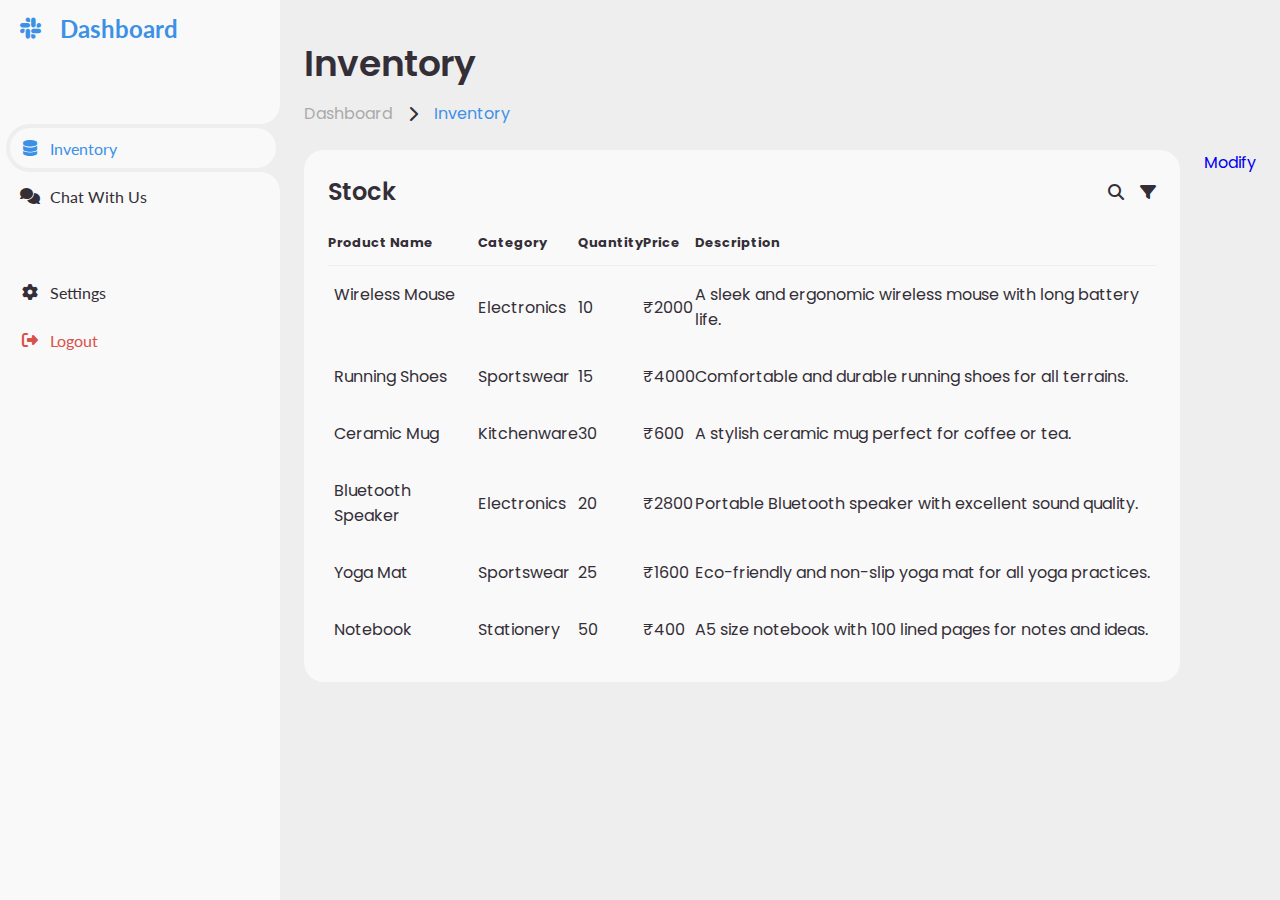
<file: index.html>
<!DOCTYPE html>
<html lang="en">
  <head>
    <meta charset="UTF-8" />
    <meta http-equiv="X-UA-Compatible" content="IE=edge" />
    <meta name="viewport" content="width=device-width, initial-scale=1.0" />
    <title>EAGL</title>

    <!--font awesome-->
    <link
      rel="stylesheet"
      href="https://cdnjs.cloudflare.com/ajax/libs/font-awesome/6.4.0/css/all.min.css"
    />

    <!--css file-->
    <link rel="stylesheet" href="style.css" />
  </head>
  <body>
    <section class="sidebar">
      <a href="#" class="logo">
        <i class="fab fa-slack"></i>
        <span class="text">Dashboard</span>
      </a>

      <ul class="side-menu top">
        <li class="active" data-content="Inventory">
          <a href="#" class="nav-link">
            <i class="fas fa-database"></i>
            <span class="text">Inventory</span>
          </a>
        </li>

        <li data-content="Chat With Us">
          <a href="#" class="nav-link">
            <i class="fas fa-comments"></i>
            <span class="text">Chat With Us</span>
          </a>
        </li>
      
  
      </ul>

      <ul class="side-menu">
        <li>
          <a href="#">
            <i class="fas fa-cog"></i>
            <span class="text">Settings</span>
          </a>
        </li>
        <li>
          <a href="#" class="logout">
            <i class="fas fa-right-from-bracket"></i>
            <span class="text">Logout</span>
          </a>
        </li>
      </ul>
    </section>

    <section class="content">
      <!-- <nav>
        <i class="fas fa-bars menu-btn"></i>
        <a href="#" class="nav-link">Categories</a>
        <form action="#">
          <div class="form-input">
            <input type="search" placeholder="search..." />
            <button class="search-btn">
              <i class="fas fa-search search-icon"></i>
            </button>
          </div>
        </form>

        <input type="checkbox" hidden id="switch-mode" />
        <label for="switch-mode" class="switch-mode"></label>

        <a href="#" class="notification">
          <i class="fas fa-bell"></i>
          <span class="num">28</span>
        </a>

        <a href="#" class="profile">
          <img src="profile.png" alt="" />
        </a>
      </nav> -->

      <main id="content" class="content">
        <div class="head-title">
          <div class="left">
            <h1>Inventory</h1>
            <ul class="breadcrumb">
              <li>
                <a href="#">Dashboard</a>
              </li>
              <i class="fas fa-chevron-right"></i>
              <li>
                <a href="#" class="active">Inventory</a>
              </li>
            </ul>
          </div>

        </div>


        <div class="table-data">
          <div class="order">
            <div class="head">
              <h3>Stock</h3>
              <i class="fas fa-search"></i>
              <i class="fas fa-filter"></i>
            </div>

            <table>
              <thead>
                <tr>
                  <th>Product Name</th>
                  <th>Category</th>
                  <th>Quantity</th>
                  <th>Price</th>
                  <th>Description</th>
                </tr>
              </thead>
              <tbody>
                <tr>
                  <td>Wireless Mouse</td>
                  <td>Electronics</td>
                  <td>10</td>
                  <td>₹2000</td>
                  <td>A sleek and ergonomic wireless mouse with long battery life.</td>
                </tr>
                <tr>
                  <td>Running Shoes</td>
                  <td>Sportswear</td>
                  <td>15</td>
                  <td>₹4000</td>
                  <td>Comfortable and durable running shoes for all terrains.</td>
                </tr>
                <tr>
                  <td>Ceramic Mug</td>
                  <td>Kitchenware</td>
                  <td>30</td>
                  <td>₹600</td>
                  <td>A stylish ceramic mug perfect for coffee or tea.</td>
                </tr>
                <tr>
                  <td>Bluetooth Speaker</td>
                  <td>Electronics</td>
                  <td>20</td>
                  <td>₹2800</td>
                  <td>Portable Bluetooth speaker with excellent sound quality.</td>
                </tr>
                <tr>
                  <td>Yoga Mat</td>
                  <td>Sportswear</td>
                  <td>25</td>
                  <td>₹1600</td>
                  <td>Eco-friendly and non-slip yoga mat for all yoga practices.</td>
                </tr>
                <tr>
                  <td>Notebook</td>
                  <td>Stationery</td>
                  <td>50</td>
                  <td>₹400</td>
                  <td>A5 size notebook with 100 lined pages for notes and ideas.</td>
                </tr>
                
                
              </tbody>
            </table>
          </div>

          <a href="add.html><button>"btn">Modify</button>
              

        </div>

        
      </main>
    </section>

    <script src="app.js"></script>
  </body>
</html>
</file>
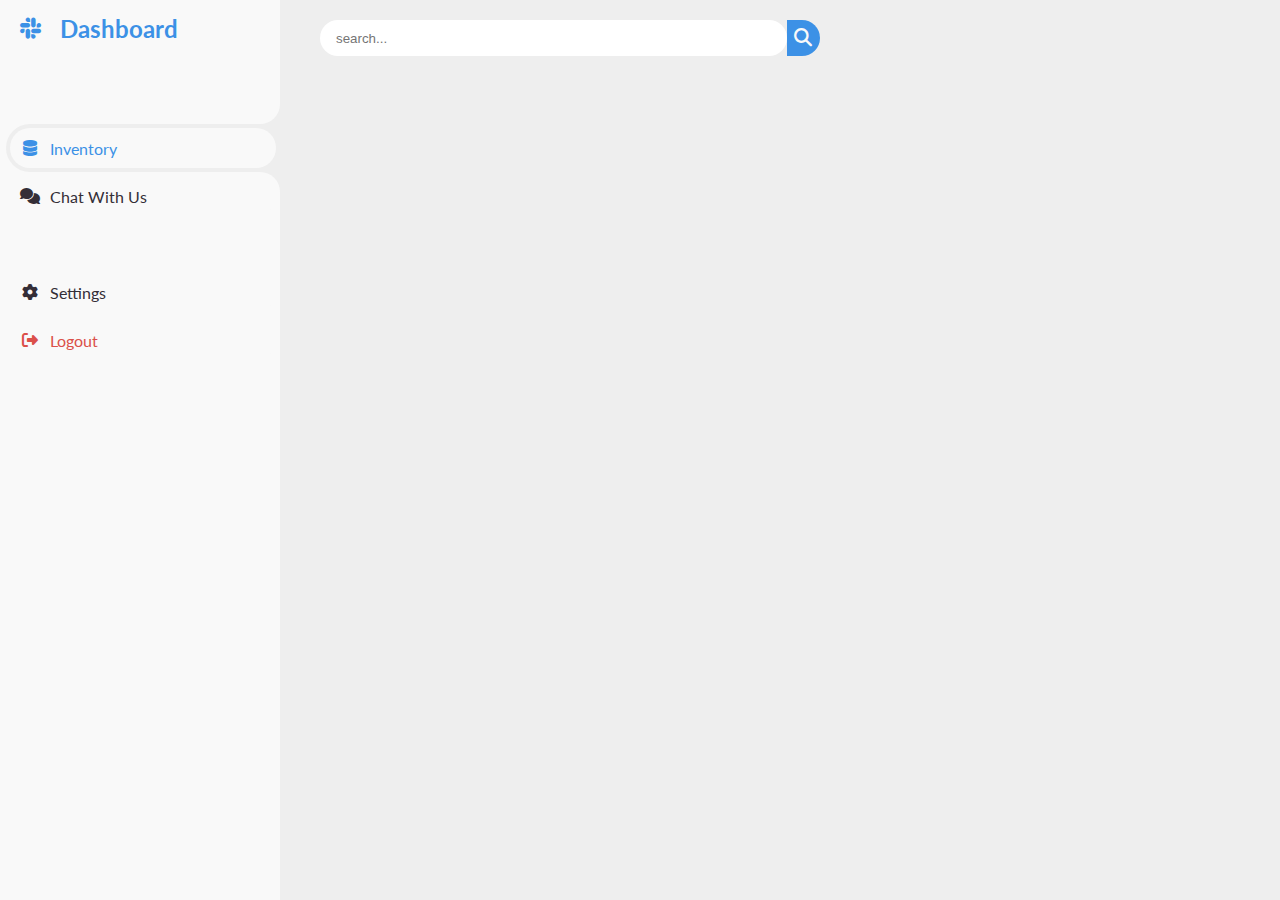
<file: add.html>
<!DOCTYPE html>
<html lang="en">
  <head>
    <meta charset="UTF-8" />
    <meta http-equiv="X-UA-Compatible" content="IE=edge" />
    <meta name="viewport" content="width=device-width, initial-scale=1.0" />
    <title>EAGL</title>

    <!--font awesome-->
    <link
      rel="stylesheet"
      href="https://cdnjs.cloudflare.com/ajax/libs/font-awesome/6.4.0/css/all.min.css"
    />

    <!--css file-->
    <link rel="stylesheet" href="style.css" />
  </head>
  <body>
    <section class="sidebar">
      <a href="#" class="logo">
        <i class="fab fa-slack"></i>
        <span class="text">Dashboard</span>
      </a>

      <ul class="side-menu top">
        <li class="active" data-content="Inventory">
          <a href="#" class="nav-link">
            <i class="fas fa-database"></i>
            <span class="text">Inventory</span>
          </a>
        </li>

        <li data-content="Chat With Us">
          <a href="#" class="nav-link">
            <i class="fas fa-comments"></i>
            <span class="text">Chat With Us</span>
          </a>
        </li>
      
  
      </ul>

      <ul class="side-menu">
        <li>
          <a href="#">
            <i class="fas fa-cog"></i>
            <span class="text">Settings</span>
          </a>
        </li>
        <li>
          <a href="#" class="logout">
            <i class="fas fa-right-from-bracket"></i>
            <span class="text">Logout</span>
          </a>
        </li>
      </ul>
    </section>

    <section class="content">
      
        <form action="#">
          <div class="form-input">
            <input type="search" placeholder="search..." />
            <button class="search-btn">
              <i class="fas fa-search search-icon"></i>
            </button>
          </div>
        </form>

        

          <button class="btn">Modify</button>
              

        </div>

        
      </main>
    </section>

    <script src="app.js"></script>
  </body>
</html>
</file>
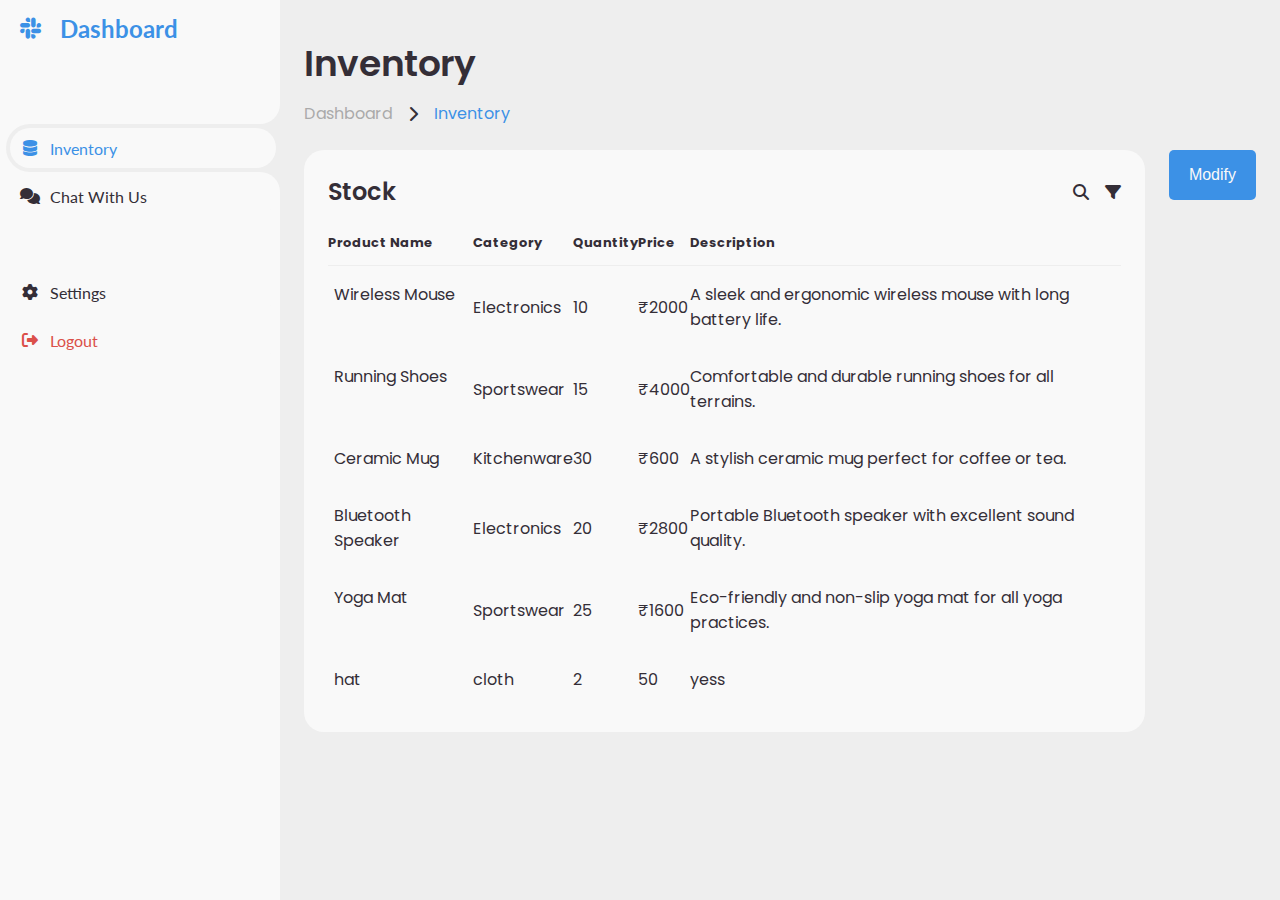
<file: page2.html>
<!DOCTYPE html>
<html lang="en">
  <head>
    <meta charset="UTF-8" />
    <meta http-equiv="X-UA-Compatible" content="IE=edge" />
    <meta name="viewport" content="width=device-width, initial-scale=1.0" />
    <title>EAGL</title>

    <!--font awesome-->
    <link
      rel="stylesheet"
      href="https://cdnjs.cloudflare.com/ajax/libs/font-awesome/6.4.0/css/all.min.css"
    />

    <!--css file-->
    <link rel="stylesheet" href="style.css" />
  </head>
  <body>
    <section class="sidebar">
      <a href="#" class="logo">
        <i class="fab fa-slack"></i>
        <span class="text">Dashboard</span>
      </a>

      <ul class="side-menu top">
        <li class="active" data-content="Inventory">
          <a href="#" class="nav-link">
            <i class="fas fa-database"></i>
            <span class="text">Inventory</span>
          </a>
        </li>

        <li data-content="Chat With Us">
          <a href="./chatWithUs.html" class="nav-link">
            <i class="fas fa-comments"></i>
            <span class="text">Chat With Us</span>
          </a>
        </li>
      
  
      </ul>

      <ul class="side-menu">
        <li>
          <a href="#">
            <i class="fas fa-cog"></i>
            <span class="text">Settings</span>
          </a>
        </li>
        <li>
          <a href="#" class="logout">
            <i class="fas fa-right-from-bracket"></i>
            <span class="text">Logout</span>
          </a>
        </li>
      </ul>
    </section>

    <section class="content">

      <main id="content" class="content">
        <div class="head-title">
          <div class="left">
            <h1>Inventory</h1>
            <ul class="breadcrumb">
              <li>
                <a href="#">Dashboard</a>
              </li>
              <i class="fas fa-chevron-right"></i>
              <li>
                <a href="#" class="active">Inventory</a>
              </li>
            </ul>
          </div>

        </div>


        <div class="table-data">
          <div class="order">
            <div class="head">
              <h3>Stock</h3>
              <i class="fas fa-search"></i>
              <i class="fas fa-filter"></i>
            </div>

            <table>
              <thead>
                <tr>
                  <th>Product Name</th>
                  <th>Category</th>
                  <th>Quantity</th>
                  <th>Price</th>
                  <th>Description</th>
                </tr>
              </thead>
              <tbody>
                <tr>
                  <td>Wireless Mouse</td>
                  <td>Electronics</td>
                  <td>10</td>
                  <td>₹2000</td>
                  <td>A sleek and ergonomic wireless mouse with long battery life.</td>
                </tr>
                <tr>
                  <td>Running Shoes</td>
                  <td>Sportswear</td>
                  <td>15</td>
                  <td>₹4000</td>
                  <td>Comfortable and durable running shoes for all terrains.</td>
                </tr>
                <tr>
                  <td>Ceramic Mug</td>
                  <td>Kitchenware</td>
                  <td>30</td>
                  <td>₹600</td>
                  <td>A stylish ceramic mug perfect for coffee or tea.</td>
                </tr>
                <tr>
                  <td>Bluetooth Speaker</td>
                  <td>Electronics</td>
                  <td>20</td>
                  <td>₹2800</td>
                  <td>Portable Bluetooth speaker with excellent sound quality.</td>
                </tr>
                <tr>
                  <td>Yoga Mat</td>
                  <td>Sportswear</td>
                  <td>25</td>
                  <td>₹1600</td>
                  <td>Eco-friendly and non-slip yoga mat for all yoga practices.</td>
                </tr>

                <tr>
                    <td>hat</td>
                    <td>cloth</td>
                    <td>2</td>
                    <td>50</td>
                    <td>yess</td>
                  </tr>
                
                
              </tbody>
            </table>
          </div>

          <a href="./add.html"><button class="btn">Modify</button></a>

        </div>
        
      </main>
    </section>

    <script src="app.js"></script>
  </body>
</html>
</file>
<file: style.css>
/* Created by Tivotal */

/* Google Fonts(Poppins & Lato) */
@import url("https://fonts.googleapis.com/css2?family=Lato:wght@400;700&family=Poppins:wght@400;500;600;700&display=swap");

* {
  margin: 0;
  padding: 0;
  box-sizing: border-box;
  list-style: none;
  text-decoration: none;
  transition: 0.3s linear;
}

:root {
  --poppins: "Poppins", sans-serif;
  --lato: "Lato", sans-serif;

  --light: #f9f9f9;
  --blue: #3c91e6;
  --light-blue: #cfe8ff;
  --grey: #eee;
  --dark-grey: #aaaaaa;
  --dark: #342e37;
  --red: #db504a;
  --yellow: #ffce26;
  --light-yellow: #fff2c6;
  --orange: #fd7238;
  --light-orange: #ffe0d3;
}

html {
  overflow-x: hidden;
}

body {
  background: var(--grey);
  overflow-x: hidden;
}

body.dark {
  --light: #0c0c1e;
  --grey: #060714;
  --dark: #fbfbfb;
}

.sidebar {
  position: fixed;
  top: 0;
  left: 0;
  background: var(--light);
  height: 100%;
  width: 280px;
  z-index: 2000;
  font-family: var(--lato);
  transition: 0.3s ease;
  overflow-x: hidden;
  scrollbar-width: none;
}

.sidebar.hide {
  width: 60px;
}

.sidebar::-webkit-scrollbar {
  display: none;
}

.sidebar .logo {
  font-size: 24px;
  font-weight: 700;
  height: 56px;
  display: flex;
  align-items: center;
  color: var(--blue);
  position: sticky;
  top: 0;
  left: 0;
  background: var(--light);
  z-index: 500;
  padding-bottom: 20px;
  box-sizing: content-box;
}

.sidebar .logo i {
  min-width: 60px;
  display: flex;
  justify-content: center;
}

.sidebar .side-menu {
  width: 100%;
  margin-top: 48px;
}

.sidebar .side-menu li {
  height: 48px;
  margin-left: 6px;
  background: transparent;
  border-radius: 48px 0 0 48px;
  padding: 4px;
}

.sidebar .side-menu li.active {
  position: relative;
  background: var(--grey);
}

.sidebar .side-menu li.active::before {
  content: "";
  position: absolute;
  height: 40px;
  width: 40px;
  border-radius: 50%;
  right: 0;
  top: -40px;
  z-index: -1;
  box-shadow: 20px 20px 0 var(--grey);
}

.sidebar .side-menu li.active::after {
  content: "";
  position: absolute;
  height: 40px;
  width: 40px;
  border-radius: 50%;
  right: 0;
  bottom: -40px;
  z-index: -1;
  box-shadow: 20px -20px 0 var(--grey);
}

.sidebar .side-menu li a {
  height: 100%;
  width: 100%;
  background: var(--light);
  display: flex;
  align-items: center;
  border-radius: 48px;
  font-size: 16px;
  color: var(--dark);
  white-space: nowrap;
  overflow-x: hidden;
}

.sidebar.hide .side-menu li a {
  width: calc(48px - (4px * 2));
  transition: 0.3s ease;
}

.sidebar .side-menu li.active a {
  color: var(--blue);
}

.sidebar .side-menu.top li a:hover {
  color: var(--blue);
}

.sidebar .side-menu li a.logout {
  color: var(--red);
}

.sidebar .side-menu li a i {
  min-width: calc(60px - ((4px + 6px) * 2));
  display: flex;
  justify-content: center;
}

.content {
  position: relative;
  width: calc(100% - 280px);
  left: 140px;
  transition: 0.3s ease;
}

.sidebar.hide ~ .content {
  width: calc(100% - 60px);
  left: 60px;
}

.content nav {
  height: 56px;
  background: var(--light);
  padding: 0 24px;
  display: flex;
  align-items: center;
  gap: 24px;
  font-family: var(--lato);
  position: sticky;
  top: 0;
  left: 0;
  z-index: 1000;
}

.content nav::before {
  content: "";
  position: absolute;
  width: 40px;
  height: 40px;
  border-radius: 50%;
  left: 0;
  bottom: -40px;
  box-shadow: -20px -20px 0 var(--light);
}

.content nav a {
  color: var(--dark);
}

.content nav .fa-bars {
  cursor: pointer;
  color: var(--dark);
}

.content nav .nav-link {
  font-size: 16px;
  transition: 0.3s ease;
}

.content nav .nav-link:hover {
  color: var(--blue);
}

.content nav form {
  max-width: 400px;
  width: 400px;
  margin-right: auto;
}

.content form .form-input {
  position: relative;
  left: 180px;
  display: flex;
  align-items: center;
  height: 36px;
  width: 500px;
  margin: 20px 0 20px 0;
}

.content form .form-input input {
  flex-grow: 1;
  padding: 0 16px;
  height: 100%;
  border: none;
  background: white;
  border-radius: 20px 20px 20px 20px;
  outline: none;
  width: 100%;
  color: var(--dark);
}

.content form .form-input button {
  width: 36px;
  height: 100%;
  display: flex;
  align-items: center;
  justify-content: center;
  background: var(--blue);
  color: var(--light);
  font-size: 18px;
  border: none;
  outline: none;
  border-radius: 0 36px 36px 0;
  cursor: pointer;
}

.content nav .switch-mode {
  display: block;
  min-width: 50px;
  height: 25px;
  border-radius: 25px;
  background: var(--grey);
  cursor: pointer;
  position: relative;
}

.content nav .switch-mode::before {
  content: "";
  position: absolute;
  top: 2px;
  left: 2px;
  bottom: 2px;
  width: calc(25px - 4px);
  background: var(--blue);
  border-radius: 50%;
  transition: 0.3s ease;
}

.content nav #switch-mode:checked + .switch-mode::before {
  left: calc(100% - (25px - 4px) - 2px);
}

.content nav .notification {
  font-size: 20px;
  position: relative;
}

.content nav .notification .num {
  position: absolute;
  top: -6px;
  right: -6px;
  width: 20px;
  height: 20px;
  border-radius: 50%;
  border: 2px solid var(--light);
  background: var(--red);
  color: var(--light);
  font-weight: 700;
  font-size: 12px;
  display: flex;
  align-items: center;
  justify-content: center;
}

.content nav .profile img {
  width: 36px;
  height: 36px;
  border-radius: 50%;
  object-fit: cover;
}

.content main {
  width: 100%;
  padding: 36px 24px;
  font-family: var(--poppins);
  max-height: calc(100vh - 56px);
  overflow-y: auto;
}

.content main .head-title {
  display: flex;
  align-items: center;
  justify-content: space-between;
  gap: 16px;
  flex-wrap: wrap;
}

.content main .head-title .left h1 {
  font-size: 36px;
  font-weight: 600;
  margin-bottom: 10px;
  color: var(--dark);
}

.content main .head-title .left .breadcrumb {
  display: flex;
  align-items: center;
  gap: 16px;
}

.content main .head-title .left .breadcrumb i {
  color: var(--dark);
}

.content main .head-title .left .breadcrumb li a {
  color: var(--dark-grey);
  pointer-events: none;
}

.content main .head-title .left .breadcrumb li a.active {
  color: var(--blue);
  pointer-events: unset;
}

.content main .head-title .download-btn {
  height: 36px;
  padding: 0 16px;
  border-radius: 36px;
  background: var(--blue);
  color: var(--light);
  display: flex;
  align-items: center;
  justify-content: center;
  gap: 10px;
  font-weight: 500;
}

.content main .box-info {
  display: grid;
  grid-template-columns: repeat(auto-fit, minmax(240px, 1fr));
  gap: 24px;
  margin-top: 36px;
}

.content main .box-info li {
  padding: 24px;
  background: var(--light);
  border-radius: 20px;
  display: flex;
  align-items: center;
  gap: 24px;
}

.content main .box-info li i {
  width: 80px;
  height: 80px;
  border-radius: 10px;
  font-size: 36px;
  display: flex;
  align-items: center;
  justify-content: center;
}

.content main .box-info li:nth-child(1) i {
  background: var(--light-orange);
  color: var(--orange);
}

.content main .box-info li:nth-child(2) i {
  background: var(--light-blue);
  color: var(--blue);
}

.content main .box-info li:nth-child(3) i {
  background: var(--light-yellow);
  color: var(--yellow);
}

.content main .box-info li .text h3 {
  font-size: 24px;
  font-weight: 600;
  color: var(--dark);
}

.content main .box-info li .text p {
  color: var(--dark);
}

.content main .table-data {
  display: flex;
  flex-wrap: wrap;
  gap: 24px;
  margin-top: 24px;
  width: 100%;
  color: var(--dark);
}

.content main .table-data > div {
  border-radius: 20px;
  background: var(--light);
  padding: 24px;
  overflow-x: auto;
}

.content main .table-data .head {
  display: flex;
  align-items: center;
  gap: 16px;
  margin-bottom: 24px;
}

.content main .table-data .head h3 {
  margin-right: auto;
  font-size: 24px;
  font-weight: 600;
}

.content main .table-data .head i {
  cursor: pointer;
}

.content main .table-data .order {
  flex-grow: 1;
  flex-basis: 500px;
}

.content main .table-data .order table {
  width: 100%;
  border-collapse: collapse;
}

.content main .table-data .order table th {
  padding-bottom: 12px;
  font-size: 13px;
  text-align: left;
  border-bottom: 1px solid var(--grey);
}

.content main .table-data .order table td {
  padding: 16px 0;
}

.content main .table-data .order table td:first-child {
  display: flex;
  align-items: center;
  gap: 12px;
  padding-left: 6px;
}

.content main .table-data .order table td img {
  width: 36px;
  height: 36px;
  border-radius: 50%;
  object-fit: cover;
}

.content main .table-data .order table tr:hover {
  background: var(--grey);
}

.content main .table-data .order table tr td .status {
  font-size: 10px;
  padding: 6px 16px;
  color: var(--light);
  border-radius: 20px;
  font-weight: 700;
}

.content main .table-data .order table tr td .status.pending {
  background: var(--orange);
}

.content main .table-data .order table tr td .status.process {
  background: var(--yellow);
}

.content main .table-data .order table tr td .status.complete {
  background: var(--blue);
}

.content main .table-data .order table tr td .status.healthy {
  background: green;
  text-align: center;
}

.content main .table-data .order table tr td .status.unhealthy {
  background: red;
  text-align: center;
}

.content main .table-data .order table tr td .status.notPregnant {
  background: red;
  text-align: center;
}

.content main .table-data .order table tr td .status.pregnant {
  background: var(--orange);
  text-align: center;
}

.content main .table-data .order table tr td .status.claimed {
  background: green;
  text-align: center;
}

.content main .table-data .order table tr td .status.notClaimed {
  background: red;
  text-align: center;
}


.content main .todo {
  flex-grow: 1;
  flex-basis: 300px;
}

.content main .todo .todo-list {
  width: 100%;
}

.content main .todo .todo-list li {
  width: 100%;
  margin-bottom: 16px;
  background: var(--grey);
  border-radius: 10px;
  padding: 14px 20px;
  display: flex;
  align-items: center;
  justify-content: space-between;
}

.content main .todo .todo-list li i {
  cursor: pointer;
}

.content main .todo .todo-list li.completed {
  border-left: 10px solid var(--blue);
}

.content main .todo .todo-list li.not-completed {
  border-left: 10px solid var(--orange);
}

.content main .todo .todo-list li:last-child {
  margin-bottom: 0;
}

::-webkit-scrollbar {
  width: 0.5rem;
  height: 0.5rem;
}

::-webkit-scrollbar-track {
  background: #d9d9d9;
}

::-webkit-scrollbar-thumb {
  background: var(--blue);
  border-radius: 5rem;
}

@media (max-width: 768px) {
  .sidebar {
    width: 200px;
  }

  .content {
    width: calc(100% - 200px);
    left: 200px;
  }

  .content nav .nav-link {
    display: none;
  }
}

@media (max-width: 576px) {
  .content form .form-input input {
    display: none;
  }

  .content form .form-input button {
    width: auto;
    height: auto;
    background: transparent;
    border-radius: none;
    color: var(--dark);
  }

  .content form.show .form-input input {
    display: block;
    width: 100%;
  }

  .content form.show .form-input button {
    width: 36px;
    height: 36px;
    border-radius: 0 36px 36px 0;
    color: var(--light);
    background: var(--red);
  }

  .content nav form.show ~ .notification,
  .content nav form.show ~ .profile {
    display: none;
  }

  .content main .table-data .head {
    min-width: 420px;
  }

  .content main .table-data .order table {
    min-width: 420px;
  }

  .content main .table-data .todo .todo-list {
    min-width: 420px;
  }
}

*{
  margin: 0%;
}

.btn {
  background: var(--blue);
  height: 50px;
  color: var(--light);
  padding: 10px 20px;
  border-radius: 5px;
  font-size: 16px;
  border: none;
  cursor: pointer;
}

.btn:hover {
  background: var(--dark-blue);
}
</file>
